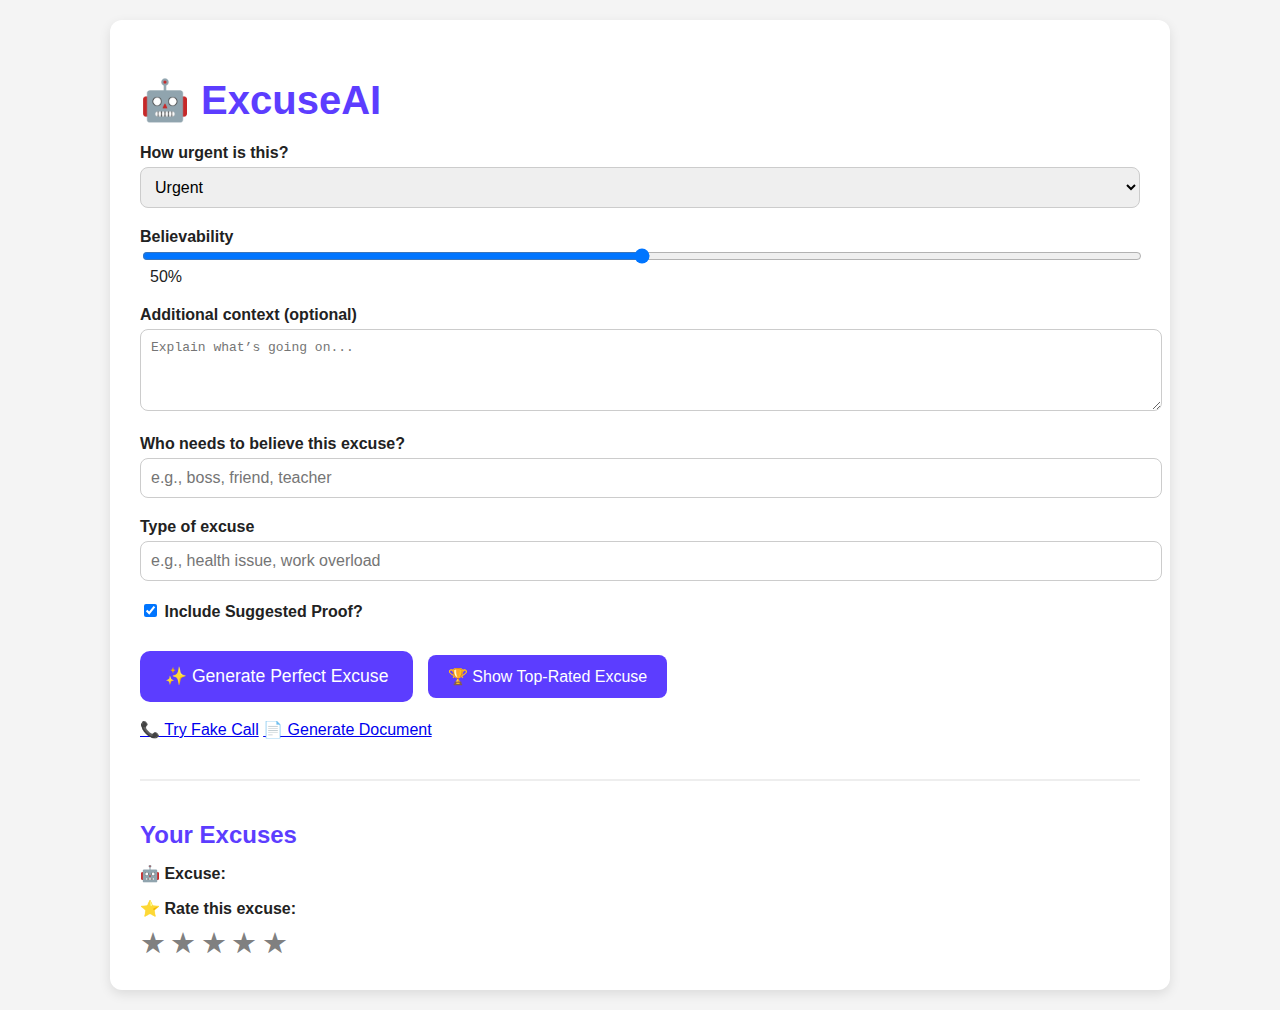
<file: frontend/index.html>
<!DOCTYPE html>
<html lang="en">
<head>
  <meta charset="UTF-8" />
  <meta name="viewport" content="width=device-width, initial-scale=1.0"/>
  <title>ExcuseAI</title>
  <link rel="stylesheet" href="style.css" />
  <style>
    .star {
      font-size: 1.8rem;
      cursor: pointer;
      color: gray;
      transition: color 0.2s ease;
    }

    .star.selected {
      color: gold;
    }

    .star:hover,
    .star:hover ~ .star {
      color: gray;
    }

    .rating-section:hover .star {
      color: gold;
    }

    .rating-section:hover .star:hover,
    .rating-section:hover .star:hover ~ .star {
      color: gray;
    }
  </style>
</head>
<body>
  <div class="container">
    <h1>🤖 ExcuseAI</h1>

    <label for="urgency">How urgent is this?</label>
    <select id="urgency">
      <option value="Urgent">Urgent</option>
      <option value="Mild">Mild</option>
      <option value="Casual">Casual</option>
    </select>

    <label for="believability">Believability</label>
    <input type="range" id="believability" min="0" max="100" value="50" />
    <span id="believabilityValue">50%</span>

    <label for="context">Additional context (optional)</label>
    <textarea id="context" rows="4" placeholder="Explain what’s going on..."></textarea>

    <label for="audience">Who needs to believe this excuse?</label>
    <input type="text" id="audience" placeholder="e.g., boss, friend, teacher" />

    <label for="type">Type of excuse</label>
    <input type="text" id="type" placeholder="e.g., health issue, work overload" />

    <label><input type="checkbox" id="includeProof" checked /> Include Suggested Proof?</label>

    <button id="generateBtn">✨ Generate Perfect Excuse</button>
    <button id="showTopRatedBtn">🏆 Show Top-Rated Excuse</button>
    <br><br>
    <a href="http://127.0.0.1:8080/fake-call/">📞 Try Fake Call</a>
    <a href="http://127.0.0.1:808
    0/doc-generator/">📄 Generate Document</a>


    <div class="output-section">
      <h2>Your Excuses</h2>

      <div id="leaderboard" class="leaderboard-section">
        <h2>🏆 Top-Rated Excuses</h2>
        <div id="leaderboardContent"></div>
      </div>

      <div>
        <strong>🤖 Excuse:</strong>
        <p id="excuseOutput"></p>
        <div id="ratingDisplay" class="star-rating-display"></div>
      </div>

      <div id="proofSection" style="display: none;">
        <strong>🧾 Suggested Proof:</strong>
        <p id="proofOutput"></p>
      </div>

      <div class="rating-section">
        <strong>⭐ Rate this excuse:</strong>
        <div id="stars">
          <span class="star" data-value="1">★</span>
          <span class="star" data-value="2">★</span>
          <span class="star" data-value="3">★</span>
          <span class="star" data-value="4">★</span>
          <span class="star" data-value="5">★</span>
        </div>
      </div>
    </div>

    <div id="audioControls" style="display: none; margin-top: 20px;">
      <audio controls src="http://127.0.0.1:8000/static/audio/excuse_audio.mp3"></audio>
      <br />
      <a href="http://127.0.0.1:8000/static/audio/excuse_audio.mp3" download>Download Audio</a>
    </div>
  </div>

  <script src="script.js"></script>
  <!-- <script>
    // Update believability display
    document.getElementById("believability").addEventListener("input", function () {
      document.getElementById("believabilityValue").textContent = `${this.value}%`;
    });

    // Star rating behavior
    const stars = document.querySelectorAll('.star');

    stars.forEach((star, index) => {
      star.addEventListener('click', () => {
        stars.forEach((s, i) => {
          s.classList.toggle('selected', i <= index);
        });
        // Optional: Store the rating value
        const ratingValue = index + 1;
        console.log("Rated:", ratingValue); // You can send this to your backend or store it
      });
    });
  </script> -->
</body>
</html>
</file>
<file: frontend/style.css>
body {
  font-family: Arial, sans-serif;
  background-color: #f4f4f4;
  color: #222;
  margin: 0;
  padding: 20px;
}

.container {
  max-width: 1000px;
  margin: auto;
  padding: 30px;
  background-color: white;
  border-radius: 12px;
  box-shadow: 0 4px 12px rgba(0, 0, 0, 0.1);
}

h1 {
  font-size: 2.5em;
  color: #5c3dff;
  margin-bottom: 20px;
  display: flex;
  align-items: center;
  gap: 10px;
}

label {
  display: block;
  margin-top: 20px;
  font-weight: bold;
}

input[type="text"],
textarea,
select {
  width: 100%;
  padding: 10px;
  margin-top: 5px;
  border-radius: 8px;
  border: 1px solid #ccc;
  font-size: 1em;
}

input[type="range"] {
  width: 100%;
}

#believabilityValue {
  font-weight: normal;
  margin-left: 10px;
}

#generateBtn {
  margin-top: 30px;
  padding: 15px 25px;
  font-size: 1.1em;
  background-color: #5c3dff;
  color: white;
  border: none;
  border-radius: 10px;
  cursor: pointer;
  transition: background 0.3s ease;
}

#generateBtn:hover {
  background-color: #4b30d1;
}

.output-section {
  margin-top: 40px;
  padding-top: 20px;
  border-top: 2px solid #eee;
}

.output-section h2 {
  margin-bottom: 15px;
  color: #5c3dff;
}

.output-section strong {
  display: block;
  margin-bottom: 8px;
}

#proofSection {
  margin-top: 20px;
  background: #f0f0f0;
  padding: 12px;
  border-left: 5px solid #5c3dff;
  border-radius: 8px;
}
.star {
  font-size: 1.8rem;
  cursor: pointer;
  color: gray;
  transition: color 0.2s ease;
}

.star:hover,
.star:hover ~ .star {
  color: gray; /* Dim future stars */
}

/* When hovering over any star, highlight all before it */
.rating:hover .star {
  color: gold;
}

.rating:hover .star:hover,
.rating:hover .star:hover ~ .star {
  color: gray;
}

/* Highlight selected stars after click */
.star.selected {
  color: gold;
}

#showTopRatedBtn {
  background-color: #5c3dff;
  color: #fff;
  border: none;
  padding: 12px 20px;
  margin-top: 10px;
  margin-left: 10px;
  font-size: 16px;
  border-radius: 8px;
  cursor: pointer;
  transition: background-color 0.3s ease;
}

#showTopRatedBtn:hover {
  background-color: #4b30d1;
}
.leaderboard-section {
  position: fixed;
  top: 100px;
  right: 30px;
  width: 300px;
  max-height: 80vh;
  overflow-y: auto;
  padding: 15px;
  background-color: #f1f1f1;
  border-radius: 10px;
  box-shadow: 0 4px 10px rgba(0,0,0,0.1);
  display: none;
}

.leaderboard-section h2 {
  margin-top: 0;
}

.leaderboard-entry {
  margin-bottom: 15px;
  border-bottom: 1px solid #ccc;
  padding-bottom: 10px;
}
</file>
